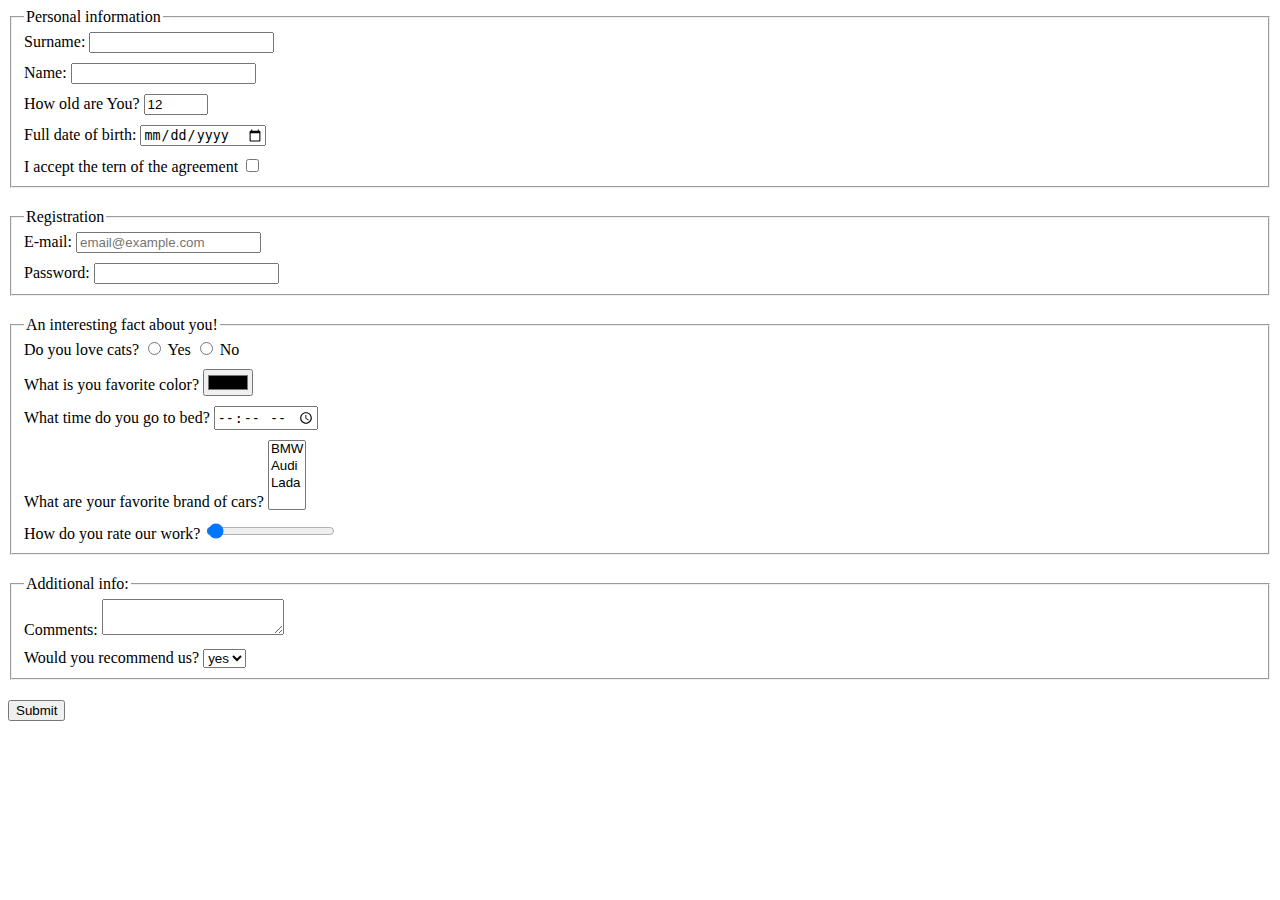
<file: index.html>
<!doctype html><html lang="en"><head><meta charset="UTF-8"><meta name="viewport" content="width=device-width,
    user-scalable=no,
    initial-scale=1.0,
    maximum-scale=1.0,
    minimum-scale=1.0"><meta http-equiv="X-UA-Compatible" content="ie=edge"><title>HTML Form</title><link rel="stylesheet" href="style.7a2991ce.css"></head><body> <script type="teqqxt/javascript" src="main.e97352c4.js"></script> <form action="https://mate-academy-form-lesson.herokuapp.com/create-application" method="post"> <fieldset class="field"> <legend>Personal information</legend> <label class="form" for="surname"> Surname: <input type="text" id="surname" name="surname" autocomplete="off"> </label> <label class="form" for="name"> Name: <input type="text" id="name" name="name" autocomplete="off" required> </label> <label class="form" for="old"> How old are You? <input type="number" id="old" name="old" min="1" max="100" value="12"> </label> <label class="form" for="date"> Full date of birth: <input type="date" id="date"> </label> <label class="form" for="agree">I accept the tern of the agreement <input type="checkbox" id="agree"> </label> </fieldset> <fieldset class="field"> <legend>Registration</legend> <label class="form" for="email"> E-mail: <input type="email" name="email" placeholder="email@example.com" id="email"> </label> <label class="form" for="password">Password: <input type="password" id="password" name="password" required min="5"> </label> </fieldset> <fieldset class="field"> <legend>An interesting fact about you!</legend> <label class="form"> Do you love cats? <label> <input type="radio" name="catsLove" value="y"> Yes </label> <label> <input type="radio" name="catsLove" value="n"> No </label> </label> <label class="form" for="color"> What is you favorite color? <input type="color" id="color" name="fcolor"> </label> <label class="form" for="time"> What time do you go to bed? <input type="time" id="time" name="timeSlep"> </label> <label class="form"> What are your favorite brand of cars? <select name="fcar" multiple> <option value="bmw">BMW</option> <option value="audi">Audi</option> <option value="lada">Lada</option> <option value=" "></option> </select> </label> <label class="form"> How do you rate our work? <input type="range" name="userEvaluation" value="1"> </label> </fieldset> <fieldset class="field"> <legend>Additional info:</legend> <label class="form"> Comments: <textarea name="comments" autocomplete="off">
          </textarea> </label> <label class="form"> Would you recommend us? <select name="recomend"> <option value="yes">yes</option> <option value="no">no</option> </select> </label> </fieldset> <button type="submit">Submit</button> </form> </body></html>
</file>
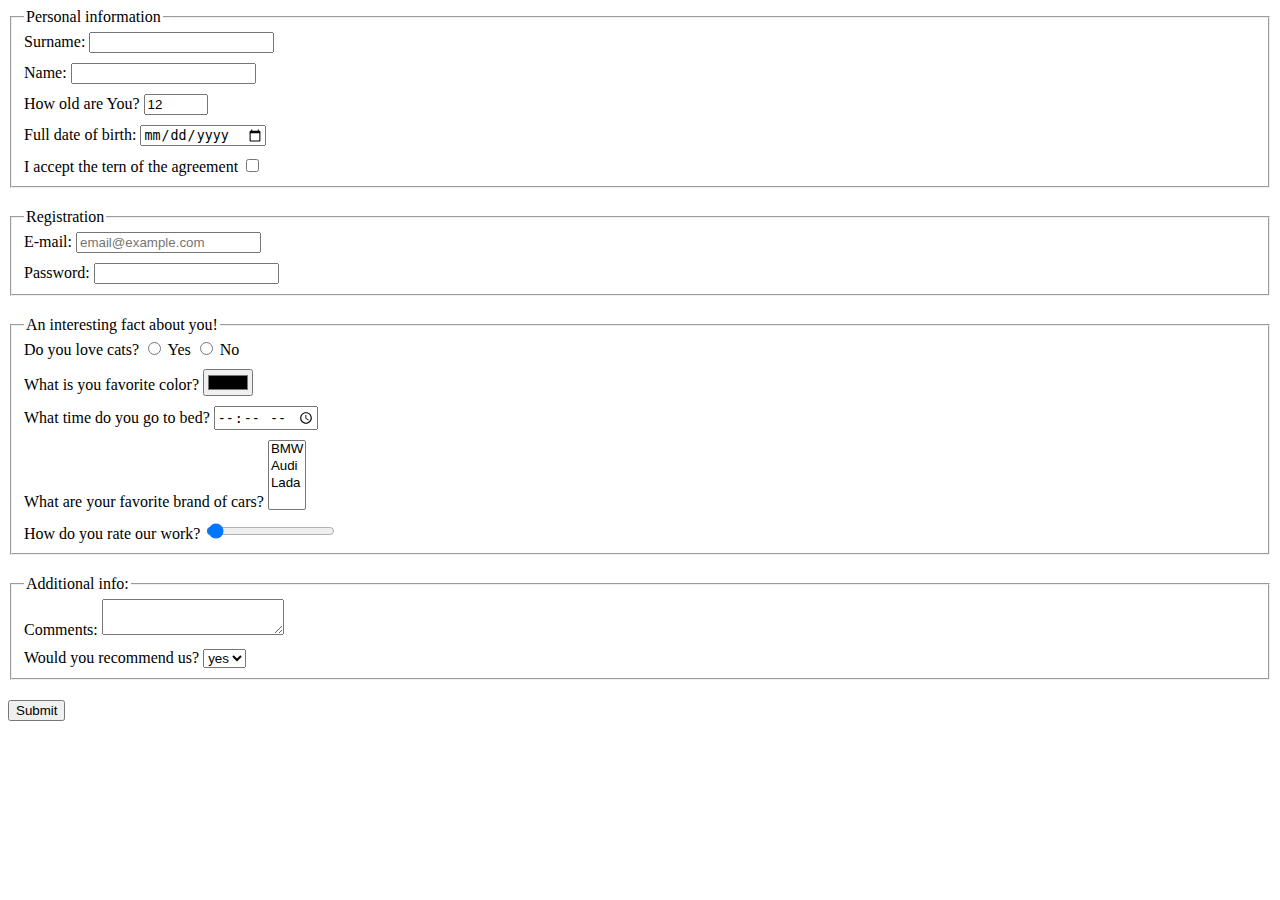
<file: src/index.html>
<!doctype html>
<html lang="en">
  <head>
    <meta charset="UTF-8">
    <meta
      name="viewport"
      content="width=device-width,
      user-scalable=no,
      initial-scale=1.0,
      maximum-scale=1.0,
      minimum-scale=1.0"
    >
    <meta http-equiv="X-UA-Compatible" content="ie=edge">
    <title>HTML Form</title>
    <link rel="stylesheet" href="./style.css">
  </head>
  <body>
    <script type="teqqxt/javascript" src="./main.js"></script>
    <form
      action="https://mate-academy-form-lesson.herokuapp.com/create-
     application"
      method="post"
    >

      <fieldset class="field">
        <legend>Personal information</legend>
        <label class="form" for="surname">
          Surname:
          <input
            type="text"
            id="surname"
            name="surname"
            autocomplete="off"
          >
        </label>

        <label class="form" for="name">
          Name:
          <input
            type="text"
            id="name"
            name="name"
            autocomplete="off"
            required
          >
        </label>

        <label class="form" for="old">
          How old are You?
          <input
            type="number"
            id="old"
            name="old"
            min="1"
            max="100"
            value="12"
          >
        </label>

        <label class="form" for="date">
          Full date of birth:
          <input type="date" id="date">
        </label>

        <label class="form" for="agree">
          I accept the tern of the agreement
          <input type="checkbox" id="agree">
        </label>

      </fieldset>

      <fieldset class="field">
        <legend>Registration</legend>
        <label class="form" for="email">
          E-mail:
          <input
            type="email"
            name="email"
            placeholder="email@example.com"
            id="email"
          >
        </label>

        <label class="form" for="password">Password:
          <input
            type="password"
            id="password"
            name="password"
            required min="5"
          >
        </label>

      </fieldset>

      <fieldset class="field">
        <legend>An interesting fact about you!</legend>
        <label class="form">
          Do you love cats?
          <label>
            <input
              type="radio"
              name="catsLove"
              value="y"
            >
            Yes
          </label>

          <label>
            <input
              type="radio"
              name="catsLove"
              value="n"
            >
            No
          </label>
        </label>

        <label class="form" for="color">
          What is you favorite color?
          <input
            type="color"
            id="color"
            name="fcolor"
          >
        </label>

        <label class="form" for="time">
          What time do you go to bed?
          <input
            type="time"
            id="time"
            name="timeSlep"
          >
        </label>

        <label class="form">
          What are your favorite brand of cars?
          <select name="fcar" multiple>
            <option value="bmw">BMW</option>
            <option value="audi">Audi</option>
            <option value="lada">Lada</option>
            <option value=" "></option>
          </select>
        </label>

        <label class="form">
          How do you rate our work?
          <input
            type="range"
            name="userEvaluation"
            value="1"
          >
        </label>
      </fieldset>

      <fieldset class="field">
        <legend>Additional info:</legend>
        <label class="form">
          Comments:
          <textarea
            name="comments"
            autocomplete="off"
         ></textarea>
        </label>

        <label class="form">
          Would you recommend us?
          <select name="recomend">
            <option value="yes">yes</option>
            <option value="no">no</option>
          </select>
        </label>
      </fieldset>

      <button type="submit">Submit</button>

    </form>
  </body>
</html>
</file>
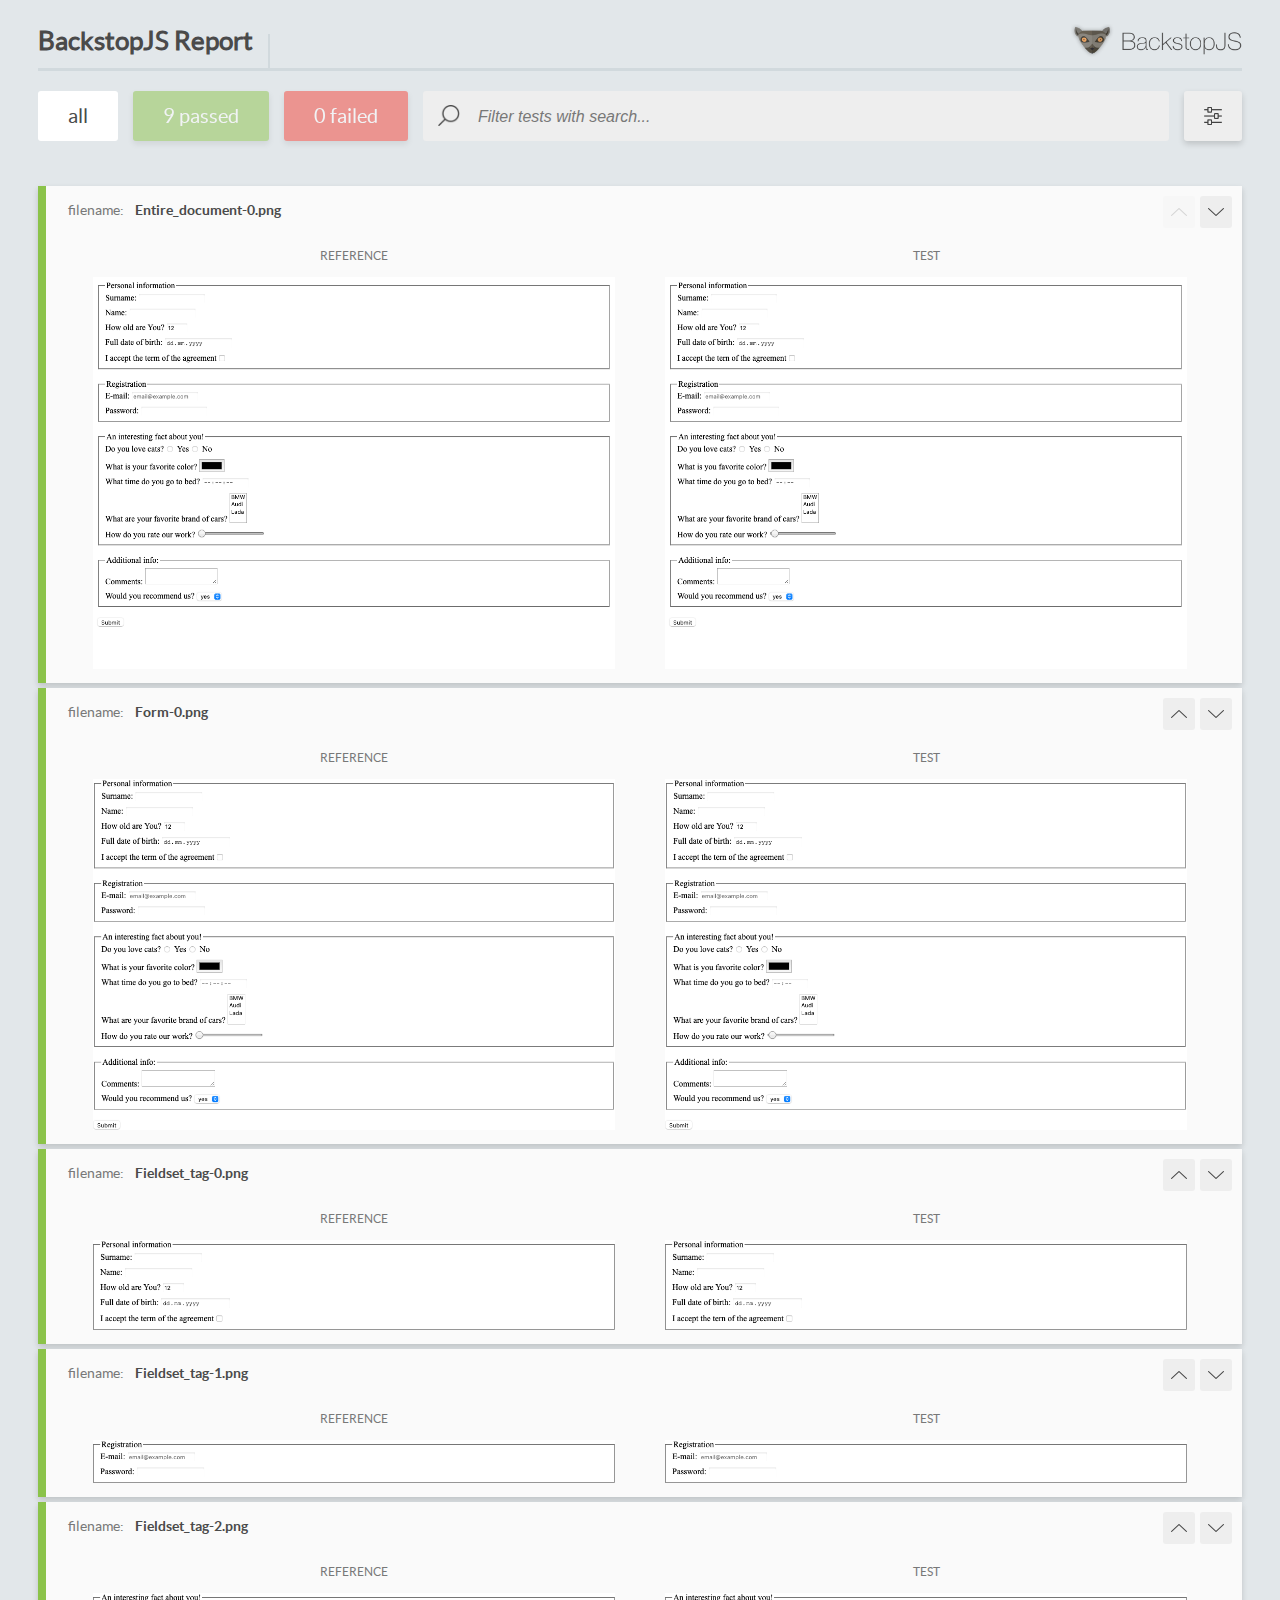
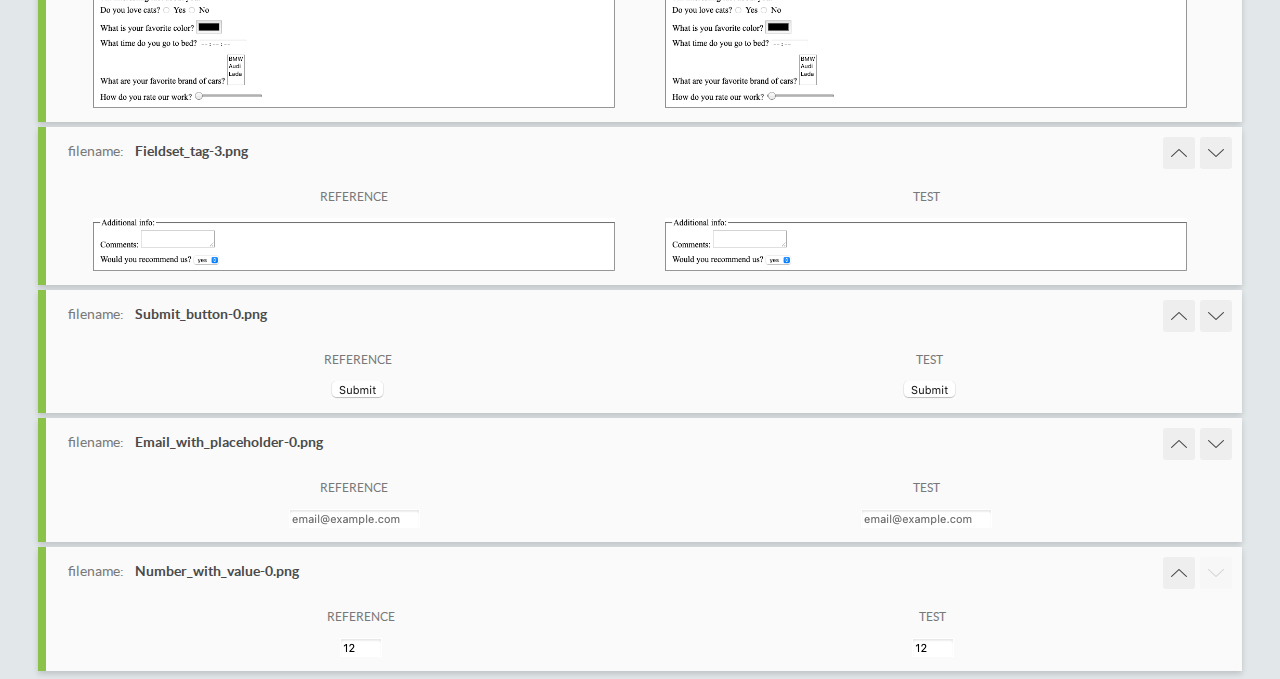
<file: report/html_report/index.html>
<!DOCTYPE html>
<html>
  <head>
    <meta charset="utf-8">
    <title>BackstopJS Report</title>

    <style>
      @font-face {
          font-family: 'latoregular';
          src: url('./assets/fonts/lato-regular-webfont.woff2') format('woff2'),
              url('./assets/fonts/lato-regular-webfont.woff') format('woff');
          font-weight: 400;
          font-style: normal;
      }
      @font-face {
          font-family: 'latobold';
          src: url('./assets/fonts/lato-bold-webfont.woff2') format('woff2'),
              url('./assets/fonts/lato-bold-webfont.woff') format('woff');
          font-weight: 700;
          font-style: normal;
      }

      .ReactModal__Body--open {
          overflow: hidden;
      }
      .ReactModal__Body--open .header {
        display: none;
      }

    </style>
  </head>
  <body style="background-color: #E2E7EA">
    <div id="root">

    </div>
    <script type="text/javascript">
      function report (report) { // eslint-disable-line no-unused-vars
        window.tests = report;
      }
    </script>
    <script type="text/javascript" src="config.js"></script>
    <script type="text/javascript" src="index_bundle.js"></script>
  </body>
</html>
</file>
<file: style.7a2991ce.css>
.form{display:block;margin-bottom:10px}.form:last-child{margin-bottom:0}.field{margin-bottom:20px}
/*# sourceMappingURL=style.7a2991ce.css.map */
</file>
<file: src/style.css>
.form {
  display: block;
  margin-bottom: 10px;
}

.form:last-child {
  margin-bottom: 0;
}

.field {
  margin-bottom: 20px;
}
</file>
